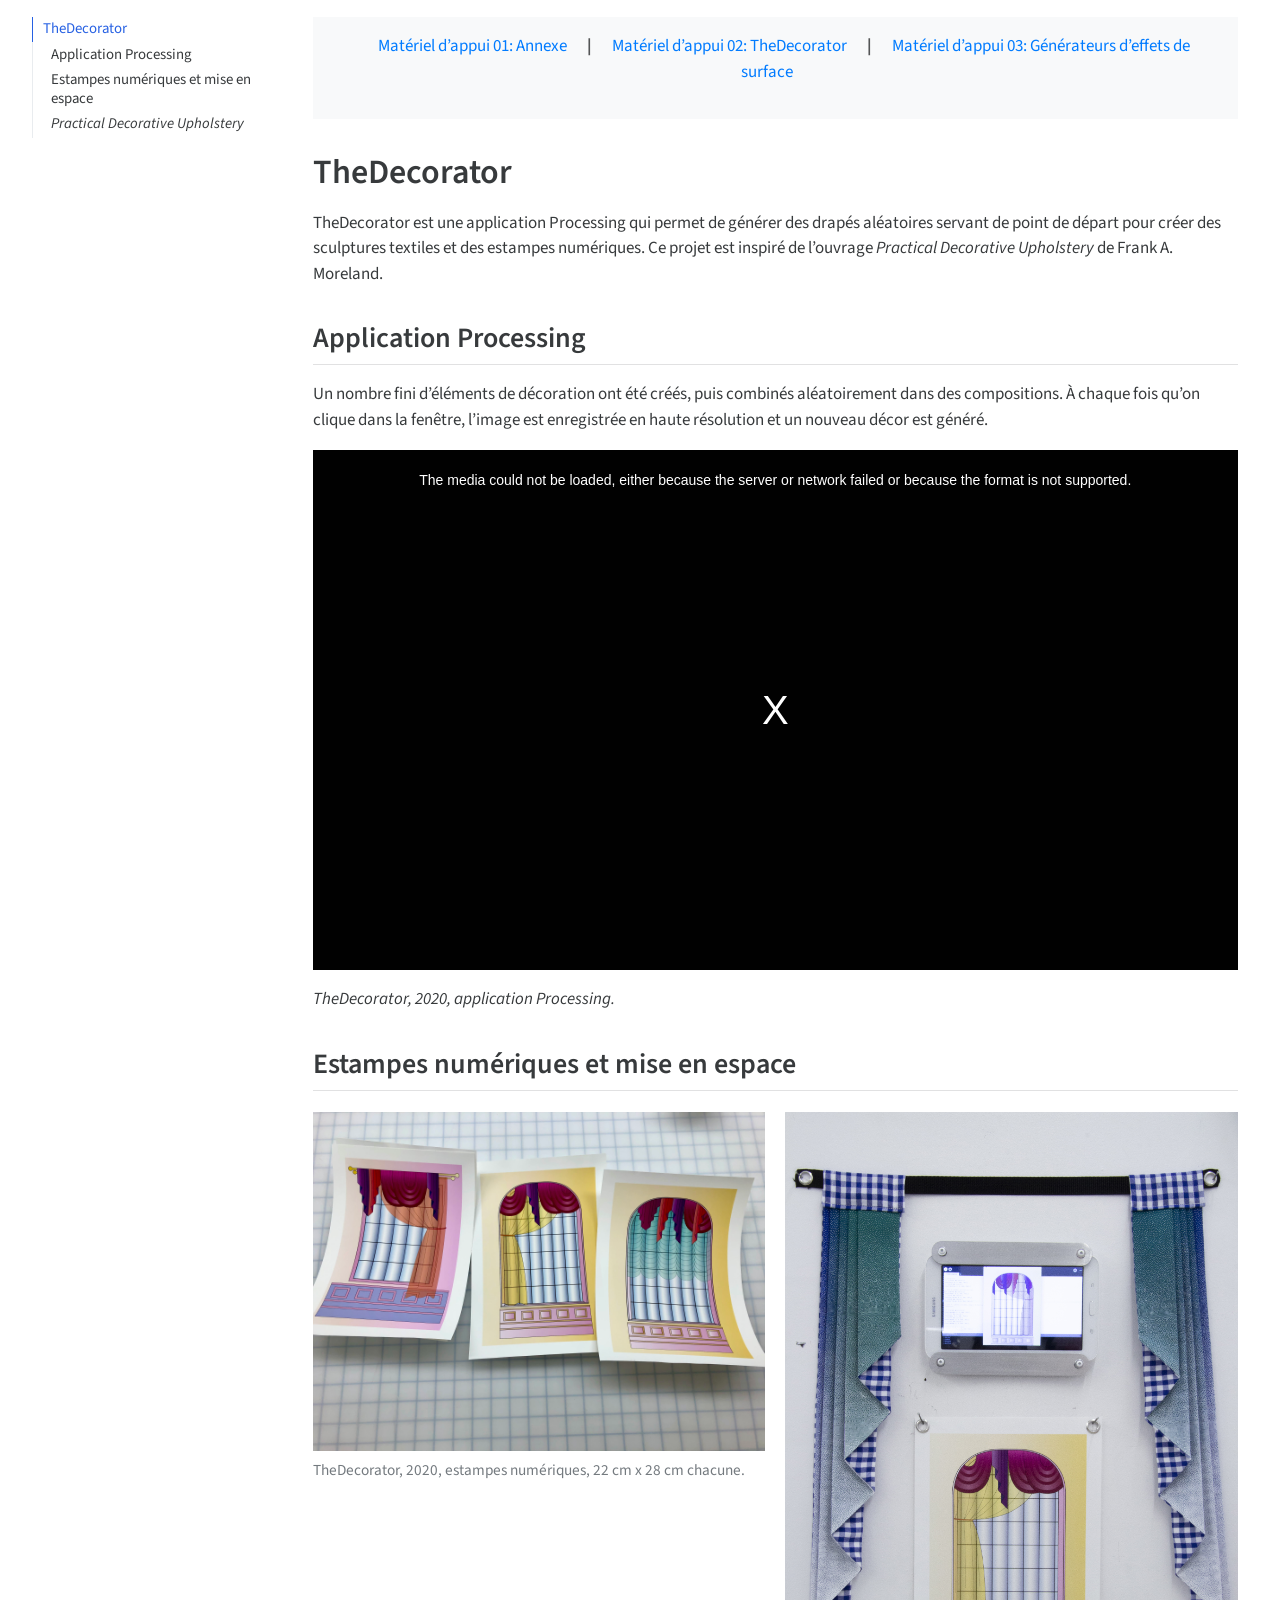
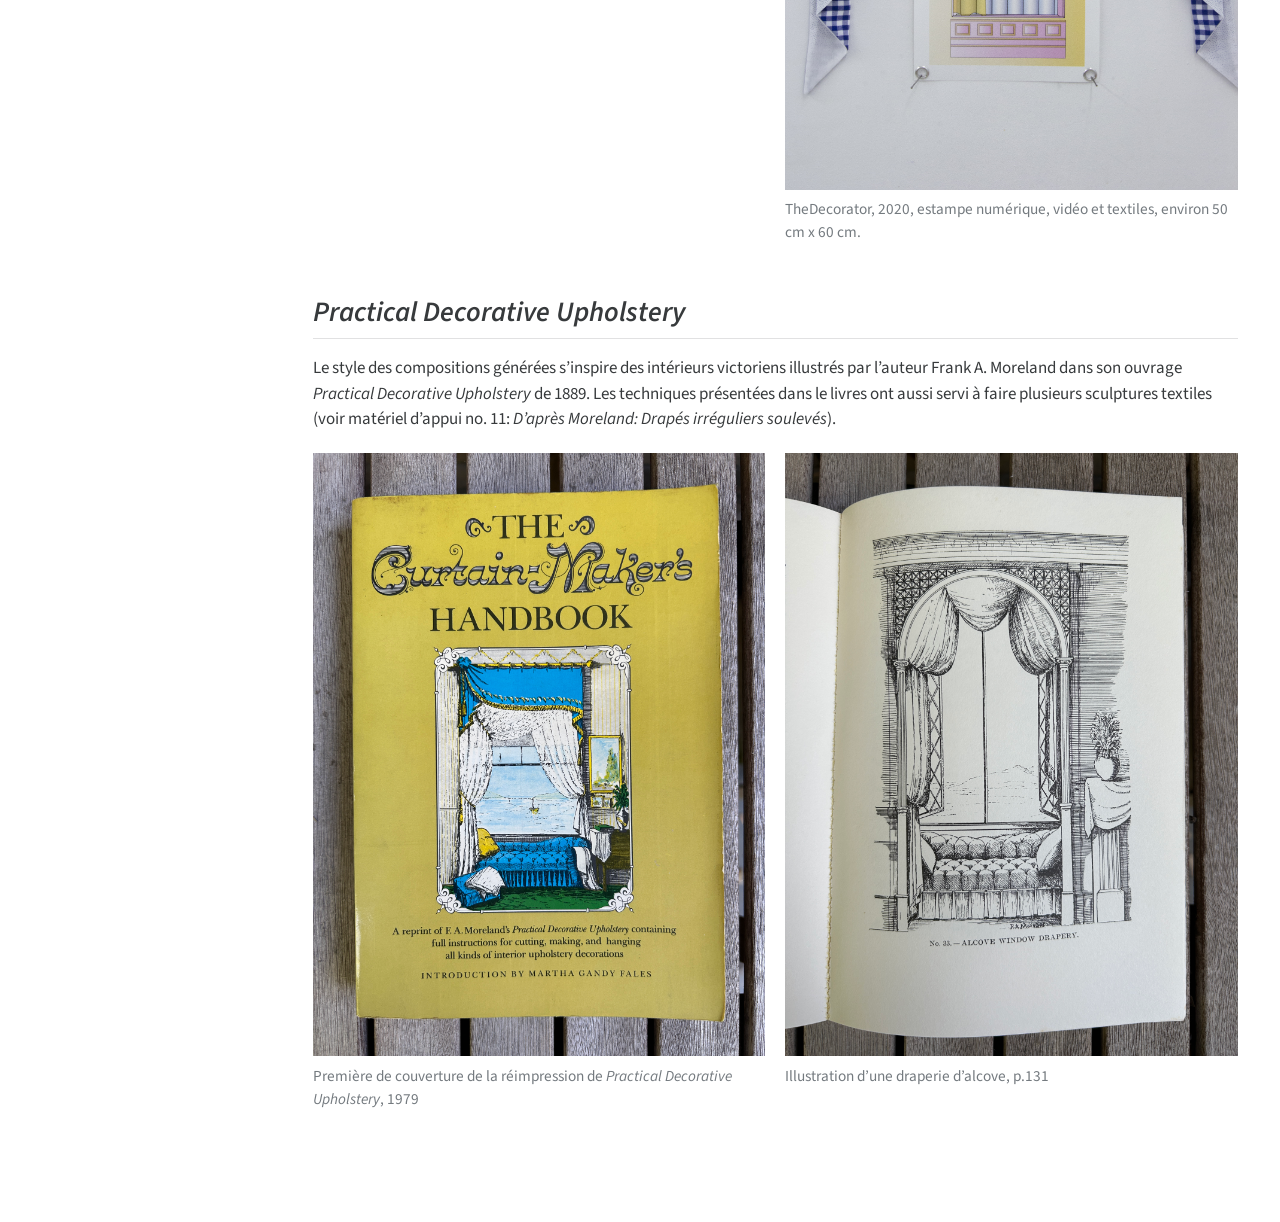
<file: drapes.html>
<!DOCTYPE html>
<html xmlns="http://www.w3.org/1999/xhtml" lang="en" xml:lang="en"><head>

<meta charset="utf-8">
<meta name="generator" content="quarto-1.6.42">

<meta name="viewport" content="width=device-width, initial-scale=1.0, user-scalable=yes">


<title>drapes</title>
<style>
code{white-space: pre-wrap;}
span.smallcaps{font-variant: small-caps;}
div.columns{display: flex; gap: min(4vw, 1.5em);}
div.column{flex: auto; overflow-x: auto;}
div.hanging-indent{margin-left: 1.5em; text-indent: -1.5em;}
ul.task-list{list-style: none;}
ul.task-list li input[type="checkbox"] {
  width: 0.8em;
  margin: 0 0.8em 0.2em -1em; /* quarto-specific, see https://github.com/quarto-dev/quarto-cli/issues/4556 */ 
  vertical-align: middle;
}
</style>


<script src="drapes_files/libs/clipboard/clipboard.min.js"></script>
<script src="drapes_files/libs/quarto-html/quarto.js"></script>
<script src="drapes_files/libs/quarto-html/popper.min.js"></script>
<script src="drapes_files/libs/quarto-html/tippy.umd.min.js"></script>
<script src="drapes_files/libs/quarto-html/anchor.min.js"></script>
<link href="drapes_files/libs/quarto-html/tippy.css" rel="stylesheet">
<link href="drapes_files/libs/quarto-html/quarto-syntax-highlighting-2f5df379a58b258e96c21c0638c20c03.css" rel="stylesheet" id="quarto-text-highlighting-styles">
<script src="drapes_files/libs/bootstrap/bootstrap.min.js"></script>
<link href="drapes_files/libs/bootstrap/bootstrap-icons.css" rel="stylesheet">
<link href="drapes_files/libs/bootstrap/bootstrap-10daa034703793678e481cc8cee6d76f.min.css" rel="stylesheet" append-hash="true" id="quarto-bootstrap" data-mode="light">
<script src="drapes_files/libs/quarto-contrib/videojs/video.min.js"></script>
<link href="drapes_files/libs/quarto-contrib/videojs/video-js.css" rel="stylesheet">


<link rel="stylesheet" href="styles.css">
</head>

<body>

<div id="quarto-content" class="page-columns page-rows-contents page-layout-full toc-left">
<div id="quarto-sidebar-toc-left" class="sidebar toc-left">
  <nav id="TOC" role="doc-toc" class="toc-active">
   
  <ul class="collapse">
  <li><a href="#thedecorator" id="toc-thedecorator" class="nav-link active" data-scroll-target="#thedecorator">TheDecorator</a>
  <ul class="collapse">
  <li><a href="#application-processing" id="toc-application-processing" class="nav-link" data-scroll-target="#application-processing">Application Processing</a></li>
  <li><a href="#estampes-numériques-et-mise-en-espace" id="toc-estampes-numériques-et-mise-en-espace" class="nav-link" data-scroll-target="#estampes-numériques-et-mise-en-espace">Estampes numériques et mise en espace</a></li>
  <li><a href="#practical-decorative-upholstery" id="toc-practical-decorative-upholstery" class="nav-link" data-scroll-target="#practical-decorative-upholstery"><em>Practical Decorative Upholstery</em></a></li>
  </ul></li>
  </ul>
</nav>
</div>
<div id="quarto-margin-sidebar" class="sidebar margin-sidebar zindex-bottom">
</div>
<main class="content column-page-right" id="quarto-document-content">




<div class="navbar">
<p><a href="index.html">Matériel d’appui 01: Annexe</a> | <a href="drapes.html">Matériel d’appui 02: TheDecorator</a> | <a href="motifs.html">Matériel d’appui 03: Générateurs d’effets de surface</a></p>
</div>
<section id="thedecorator" class="level1">
<h1>TheDecorator</h1>
<p>TheDecorator est une application Processing qui permet de générer des drapés aléatoires servant de point de départ pour créer des sculptures textiles et des estampes numériques. Ce projet est inspiré de l’ouvrage <em>Practical Decorative Upholstery</em> de Frank A. Moreland.</p>
<section id="application-processing" class="level2">
<h2 class="anchored" data-anchor-id="application-processing">Application Processing</h2>
<p>Un nombre fini d’éléments de décoration ont été créés, puis combinés aléatoirement dans des compositions. À chaque fois qu’on clique dans la fenêtre, l’image est enregistrée en haute résolution et un nouveau décor est généré.</p>
<p></p><div class="quarto-video"><video id="video_shortcode_videojs_video1" class="video-js vjs-default-skin vjs-fluid" controls="" preload="auto" data-setup="{}" title=""><source src="data/LeDecorateur.mp4"></video></div> <em>TheDecorator, 2020, application Processing.</em><p></p>
</section>
<section id="estampes-numériques-et-mise-en-espace" class="level2">
<h2 class="anchored" data-anchor-id="estampes-numériques-et-mise-en-espace">Estampes numériques et mise en espace</h2>
<div>

</div>
<div class="quarto-layout-panel" data-layout-ncol="2">
<div class="quarto-layout-row">
<div class="quarto-layout-cell" style="flex-basis: 50.0%;justify-content: flex-start;">
<div class="quarto-figure quarto-figure-center">
<figure class="figure">
<p><img src="data/LeDecorateur1.jpg" class="img-fluid figure-img"></p>
<figcaption>TheDecorator, 2020, estampes numériques, 22 cm x 28 cm chacune.</figcaption>
</figure>
</div>
</div>
<div class="quarto-layout-cell" style="flex-basis: 50.0%;justify-content: flex-start;">
<div class="quarto-figure quarto-figure-center">
<figure class="figure">
<p><img src="data/LeDecorateur2.jpg" class="img-fluid figure-img"></p>
<figcaption>TheDecorator, 2020, estampe numérique, vidéo et textiles, environ 50 cm x 60 cm.</figcaption>
</figure>
</div>
</div>
</div>
</div>
</section>
<section id="practical-decorative-upholstery" class="level2">
<h2 class="anchored" data-anchor-id="practical-decorative-upholstery"><em>Practical Decorative Upholstery</em></h2>
<p>Le style des compositions générées s’inspire des intérieurs victoriens illustrés par l’auteur Frank A. Moreland dans son ouvrage <em>Practical Decorative Upholstery</em> de 1889. Les techniques présentées dans le livres ont aussi servi à faire plusieurs sculptures textiles (voir matériel d’appui no. 11: <em>D’après Moreland: Drapés irréguliers soulevés</em>).</p>
<div>

</div>
<div class="quarto-layout-panel" data-layout-ncol="2">
<div class="quarto-layout-row">
<div class="quarto-layout-cell" style="flex-basis: 50.0%;justify-content: flex-start;">
<div class="quarto-figure quarto-figure-center">
<figure class="figure">
<p><img src="data/covermoreland.JPG" class="img-fluid figure-img"></p>
<figcaption>Première de couverture de la réimpression de <em>Practical Decorative Upholstery</em>, 1979</figcaption>
</figure>
</div>
</div>
<div class="quarto-layout-cell" style="flex-basis: 50.0%;justify-content: flex-start;">
<div class="quarto-figure quarto-figure-center">
<figure class="figure">
<p><img src="data/alcove.JPG" class="img-fluid figure-img"></p>
<figcaption>Illustration d’une draperie d’alcove, p.131</figcaption>
</figure>
</div>
</div>
</div>
</div>
</section>
</section>

</main>
<!-- /main column -->
<script id="quarto-html-after-body" type="application/javascript">
window.document.addEventListener("DOMContentLoaded", function (event) {
  const toggleBodyColorMode = (bsSheetEl) => {
    const mode = bsSheetEl.getAttribute("data-mode");
    const bodyEl = window.document.querySelector("body");
    if (mode === "dark") {
      bodyEl.classList.add("quarto-dark");
      bodyEl.classList.remove("quarto-light");
    } else {
      bodyEl.classList.add("quarto-light");
      bodyEl.classList.remove("quarto-dark");
    }
  }
  const toggleBodyColorPrimary = () => {
    const bsSheetEl = window.document.querySelector("link#quarto-bootstrap");
    if (bsSheetEl) {
      toggleBodyColorMode(bsSheetEl);
    }
  }
  toggleBodyColorPrimary();  
  const icon = "";
  const anchorJS = new window.AnchorJS();
  anchorJS.options = {
    placement: 'right',
    icon: icon
  };
  anchorJS.add('.anchored');
  const isCodeAnnotation = (el) => {
    for (const clz of el.classList) {
      if (clz.startsWith('code-annotation-')) {                     
        return true;
      }
    }
    return false;
  }
  const onCopySuccess = function(e) {
    // button target
    const button = e.trigger;
    // don't keep focus
    button.blur();
    // flash "checked"
    button.classList.add('code-copy-button-checked');
    var currentTitle = button.getAttribute("title");
    button.setAttribute("title", "Copied!");
    let tooltip;
    if (window.bootstrap) {
      button.setAttribute("data-bs-toggle", "tooltip");
      button.setAttribute("data-bs-placement", "left");
      button.setAttribute("data-bs-title", "Copied!");
      tooltip = new bootstrap.Tooltip(button, 
        { trigger: "manual", 
          customClass: "code-copy-button-tooltip",
          offset: [0, -8]});
      tooltip.show();    
    }
    setTimeout(function() {
      if (tooltip) {
        tooltip.hide();
        button.removeAttribute("data-bs-title");
        button.removeAttribute("data-bs-toggle");
        button.removeAttribute("data-bs-placement");
      }
      button.setAttribute("title", currentTitle);
      button.classList.remove('code-copy-button-checked');
    }, 1000);
    // clear code selection
    e.clearSelection();
  }
  const getTextToCopy = function(trigger) {
      const codeEl = trigger.previousElementSibling.cloneNode(true);
      for (const childEl of codeEl.children) {
        if (isCodeAnnotation(childEl)) {
          childEl.remove();
        }
      }
      return codeEl.innerText;
  }
  const clipboard = new window.ClipboardJS('.code-copy-button:not([data-in-quarto-modal])', {
    text: getTextToCopy
  });
  clipboard.on('success', onCopySuccess);
  if (window.document.getElementById('quarto-embedded-source-code-modal')) {
    const clipboardModal = new window.ClipboardJS('.code-copy-button[data-in-quarto-modal]', {
      text: getTextToCopy,
      container: window.document.getElementById('quarto-embedded-source-code-modal')
    });
    clipboardModal.on('success', onCopySuccess);
  }
    var localhostRegex = new RegExp(/^(?:http|https):\/\/localhost\:?[0-9]*\//);
    var mailtoRegex = new RegExp(/^mailto:/);
      var filterRegex = new RegExp('/' + window.location.host + '/');
    var isInternal = (href) => {
        return filterRegex.test(href) || localhostRegex.test(href) || mailtoRegex.test(href);
    }
    // Inspect non-navigation links and adorn them if external
 	var links = window.document.querySelectorAll('a[href]:not(.nav-link):not(.navbar-brand):not(.toc-action):not(.sidebar-link):not(.sidebar-item-toggle):not(.pagination-link):not(.no-external):not([aria-hidden]):not(.dropdown-item):not(.quarto-navigation-tool):not(.about-link)');
    for (var i=0; i<links.length; i++) {
      const link = links[i];
      if (!isInternal(link.href)) {
        // undo the damage that might have been done by quarto-nav.js in the case of
        // links that we want to consider external
        if (link.dataset.originalHref !== undefined) {
          link.href = link.dataset.originalHref;
        }
      }
    }
  function tippyHover(el, contentFn, onTriggerFn, onUntriggerFn) {
    const config = {
      allowHTML: true,
      maxWidth: 500,
      delay: 100,
      arrow: false,
      appendTo: function(el) {
          return el.parentElement;
      },
      interactive: true,
      interactiveBorder: 10,
      theme: 'quarto',
      placement: 'bottom-start',
    };
    if (contentFn) {
      config.content = contentFn;
    }
    if (onTriggerFn) {
      config.onTrigger = onTriggerFn;
    }
    if (onUntriggerFn) {
      config.onUntrigger = onUntriggerFn;
    }
    window.tippy(el, config); 
  }
  const noterefs = window.document.querySelectorAll('a[role="doc-noteref"]');
  for (var i=0; i<noterefs.length; i++) {
    const ref = noterefs[i];
    tippyHover(ref, function() {
      // use id or data attribute instead here
      let href = ref.getAttribute('data-footnote-href') || ref.getAttribute('href');
      try { href = new URL(href).hash; } catch {}
      const id = href.replace(/^#\/?/, "");
      const note = window.document.getElementById(id);
      if (note) {
        return note.innerHTML;
      } else {
        return "";
      }
    });
  }
  const xrefs = window.document.querySelectorAll('a.quarto-xref');
  const processXRef = (id, note) => {
    // Strip column container classes
    const stripColumnClz = (el) => {
      el.classList.remove("page-full", "page-columns");
      if (el.children) {
        for (const child of el.children) {
          stripColumnClz(child);
        }
      }
    }
    stripColumnClz(note)
    if (id === null || id.startsWith('sec-')) {
      // Special case sections, only their first couple elements
      const container = document.createElement("div");
      if (note.children && note.children.length > 2) {
        container.appendChild(note.children[0].cloneNode(true));
        for (let i = 1; i < note.children.length; i++) {
          const child = note.children[i];
          if (child.tagName === "P" && child.innerText === "") {
            continue;
          } else {
            container.appendChild(child.cloneNode(true));
            break;
          }
        }
        if (window.Quarto?.typesetMath) {
          window.Quarto.typesetMath(container);
        }
        return container.innerHTML
      } else {
        if (window.Quarto?.typesetMath) {
          window.Quarto.typesetMath(note);
        }
        return note.innerHTML;
      }
    } else {
      // Remove any anchor links if they are present
      const anchorLink = note.querySelector('a.anchorjs-link');
      if (anchorLink) {
        anchorLink.remove();
      }
      if (window.Quarto?.typesetMath) {
        window.Quarto.typesetMath(note);
      }
      if (note.classList.contains("callout")) {
        return note.outerHTML;
      } else {
        return note.innerHTML;
      }
    }
  }
  for (var i=0; i<xrefs.length; i++) {
    const xref = xrefs[i];
    tippyHover(xref, undefined, function(instance) {
      instance.disable();
      let url = xref.getAttribute('href');
      let hash = undefined; 
      if (url.startsWith('#')) {
        hash = url;
      } else {
        try { hash = new URL(url).hash; } catch {}
      }
      if (hash) {
        const id = hash.replace(/^#\/?/, "");
        const note = window.document.getElementById(id);
        if (note !== null) {
          try {
            const html = processXRef(id, note.cloneNode(true));
            instance.setContent(html);
          } finally {
            instance.enable();
            instance.show();
          }
        } else {
          // See if we can fetch this
          fetch(url.split('#')[0])
          .then(res => res.text())
          .then(html => {
            const parser = new DOMParser();
            const htmlDoc = parser.parseFromString(html, "text/html");
            const note = htmlDoc.getElementById(id);
            if (note !== null) {
              const html = processXRef(id, note);
              instance.setContent(html);
            } 
          }).finally(() => {
            instance.enable();
            instance.show();
          });
        }
      } else {
        // See if we can fetch a full url (with no hash to target)
        // This is a special case and we should probably do some content thinning / targeting
        fetch(url)
        .then(res => res.text())
        .then(html => {
          const parser = new DOMParser();
          const htmlDoc = parser.parseFromString(html, "text/html");
          const note = htmlDoc.querySelector('main.content');
          if (note !== null) {
            // This should only happen for chapter cross references
            // (since there is no id in the URL)
            // remove the first header
            if (note.children.length > 0 && note.children[0].tagName === "HEADER") {
              note.children[0].remove();
            }
            const html = processXRef(null, note);
            instance.setContent(html);
          } 
        }).finally(() => {
          instance.enable();
          instance.show();
        });
      }
    }, function(instance) {
    });
  }
      let selectedAnnoteEl;
      const selectorForAnnotation = ( cell, annotation) => {
        let cellAttr = 'data-code-cell="' + cell + '"';
        let lineAttr = 'data-code-annotation="' +  annotation + '"';
        const selector = 'span[' + cellAttr + '][' + lineAttr + ']';
        return selector;
      }
      const selectCodeLines = (annoteEl) => {
        const doc = window.document;
        const targetCell = annoteEl.getAttribute("data-target-cell");
        const targetAnnotation = annoteEl.getAttribute("data-target-annotation");
        const annoteSpan = window.document.querySelector(selectorForAnnotation(targetCell, targetAnnotation));
        const lines = annoteSpan.getAttribute("data-code-lines").split(",");
        const lineIds = lines.map((line) => {
          return targetCell + "-" + line;
        })
        let top = null;
        let height = null;
        let parent = null;
        if (lineIds.length > 0) {
            //compute the position of the single el (top and bottom and make a div)
            const el = window.document.getElementById(lineIds[0]);
            top = el.offsetTop;
            height = el.offsetHeight;
            parent = el.parentElement.parentElement;
          if (lineIds.length > 1) {
            const lastEl = window.document.getElementById(lineIds[lineIds.length - 1]);
            const bottom = lastEl.offsetTop + lastEl.offsetHeight;
            height = bottom - top;
          }
          if (top !== null && height !== null && parent !== null) {
            // cook up a div (if necessary) and position it 
            let div = window.document.getElementById("code-annotation-line-highlight");
            if (div === null) {
              div = window.document.createElement("div");
              div.setAttribute("id", "code-annotation-line-highlight");
              div.style.position = 'absolute';
              parent.appendChild(div);
            }
            div.style.top = top - 2 + "px";
            div.style.height = height + 4 + "px";
            div.style.left = 0;
            let gutterDiv = window.document.getElementById("code-annotation-line-highlight-gutter");
            if (gutterDiv === null) {
              gutterDiv = window.document.createElement("div");
              gutterDiv.setAttribute("id", "code-annotation-line-highlight-gutter");
              gutterDiv.style.position = 'absolute';
              const codeCell = window.document.getElementById(targetCell);
              const gutter = codeCell.querySelector('.code-annotation-gutter');
              gutter.appendChild(gutterDiv);
            }
            gutterDiv.style.top = top - 2 + "px";
            gutterDiv.style.height = height + 4 + "px";
          }
          selectedAnnoteEl = annoteEl;
        }
      };
      const unselectCodeLines = () => {
        const elementsIds = ["code-annotation-line-highlight", "code-annotation-line-highlight-gutter"];
        elementsIds.forEach((elId) => {
          const div = window.document.getElementById(elId);
          if (div) {
            div.remove();
          }
        });
        selectedAnnoteEl = undefined;
      };
        // Handle positioning of the toggle
    window.addEventListener(
      "resize",
      throttle(() => {
        elRect = undefined;
        if (selectedAnnoteEl) {
          selectCodeLines(selectedAnnoteEl);
        }
      }, 10)
    );
    function throttle(fn, ms) {
    let throttle = false;
    let timer;
      return (...args) => {
        if(!throttle) { // first call gets through
            fn.apply(this, args);
            throttle = true;
        } else { // all the others get throttled
            if(timer) clearTimeout(timer); // cancel #2
            timer = setTimeout(() => {
              fn.apply(this, args);
              timer = throttle = false;
            }, ms);
        }
      };
    }
      // Attach click handler to the DT
      const annoteDls = window.document.querySelectorAll('dt[data-target-cell]');
      for (const annoteDlNode of annoteDls) {
        annoteDlNode.addEventListener('click', (event) => {
          const clickedEl = event.target;
          if (clickedEl !== selectedAnnoteEl) {
            unselectCodeLines();
            const activeEl = window.document.querySelector('dt[data-target-cell].code-annotation-active');
            if (activeEl) {
              activeEl.classList.remove('code-annotation-active');
            }
            selectCodeLines(clickedEl);
            clickedEl.classList.add('code-annotation-active');
          } else {
            // Unselect the line
            unselectCodeLines();
            clickedEl.classList.remove('code-annotation-active');
          }
        });
      }
  const findCites = (el) => {
    const parentEl = el.parentElement;
    if (parentEl) {
      const cites = parentEl.dataset.cites;
      if (cites) {
        return {
          el,
          cites: cites.split(' ')
        };
      } else {
        return findCites(el.parentElement)
      }
    } else {
      return undefined;
    }
  };
  var bibliorefs = window.document.querySelectorAll('a[role="doc-biblioref"]');
  for (var i=0; i<bibliorefs.length; i++) {
    const ref = bibliorefs[i];
    const citeInfo = findCites(ref);
    if (citeInfo) {
      tippyHover(citeInfo.el, function() {
        var popup = window.document.createElement('div');
        citeInfo.cites.forEach(function(cite) {
          var citeDiv = window.document.createElement('div');
          citeDiv.classList.add('hanging-indent');
          citeDiv.classList.add('csl-entry');
          var biblioDiv = window.document.getElementById('ref-' + cite);
          if (biblioDiv) {
            citeDiv.innerHTML = biblioDiv.innerHTML;
          }
          popup.appendChild(citeDiv);
        });
        return popup.innerHTML;
      });
    }
  }
});
</script>
</div> <!-- /content -->
<script>videojs(video_shortcode_videojs_video1);</script>




</body></html>
</file>
<file: drapes_files/libs/quarto-html/tippy.css>
.tippy-box[data-animation=fade][data-state=hidden]{opacity:0}[data-tippy-root]{max-width:calc(100vw - 10px)}.tippy-box{position:relative;background-color:#333;color:#fff;border-radius:4px;font-size:14px;line-height:1.4;white-space:normal;outline:0;transition-property:transform,visibility,opacity}.tippy-box[data-placement^=top]>.tippy-arrow{bottom:0}.tippy-box[data-placement^=top]>.tippy-arrow:before{bottom:-7px;left:0;border-width:8px 8px 0;border-top-color:initial;transform-origin:center top}.tippy-box[data-placement^=bottom]>.tippy-arrow{top:0}.tippy-box[data-placement^=bottom]>.tippy-arrow:before{top:-7px;left:0;border-width:0 8px 8px;border-bottom-color:initial;transform-origin:center bottom}.tippy-box[data-placement^=left]>.tippy-arrow{right:0}.tippy-box[data-placement^=left]>.tippy-arrow:before{border-width:8px 0 8px 8px;border-left-color:initial;right:-7px;transform-origin:center left}.tippy-box[data-placement^=right]>.tippy-arrow{left:0}.tippy-box[data-placement^=right]>.tippy-arrow:before{left:-7px;border-width:8px 8px 8px 0;border-right-color:initial;transform-origin:center right}.tippy-box[data-inertia][data-state=visible]{transition-timing-function:cubic-bezier(.54,1.5,.38,1.11)}.tippy-arrow{width:16px;height:16px;color:#333}.tippy-arrow:before{content:"";position:absolute;border-color:transparent;border-style:solid}.tippy-content{position:relative;padding:5px 9px;z-index:1}
</file>
<file: drapes_files/libs/quarto-html/quarto-syntax-highlighting-2f5df379a58b258e96c21c0638c20c03.css>
/* quarto syntax highlight colors */
:root {
  --quarto-hl-ot-color: #003B4F;
  --quarto-hl-at-color: #657422;
  --quarto-hl-ss-color: #20794D;
  --quarto-hl-an-color: #5E5E5E;
  --quarto-hl-fu-color: #4758AB;
  --quarto-hl-st-color: #20794D;
  --quarto-hl-cf-color: #003B4F;
  --quarto-hl-op-color: #5E5E5E;
  --quarto-hl-er-color: #AD0000;
  --quarto-hl-bn-color: #AD0000;
  --quarto-hl-al-color: #AD0000;
  --quarto-hl-va-color: #111111;
  --quarto-hl-bu-color: inherit;
  --quarto-hl-ex-color: inherit;
  --quarto-hl-pp-color: #AD0000;
  --quarto-hl-in-color: #5E5E5E;
  --quarto-hl-vs-color: #20794D;
  --quarto-hl-wa-color: #5E5E5E;
  --quarto-hl-do-color: #5E5E5E;
  --quarto-hl-im-color: #00769E;
  --quarto-hl-ch-color: #20794D;
  --quarto-hl-dt-color: #AD0000;
  --quarto-hl-fl-color: #AD0000;
  --quarto-hl-co-color: #5E5E5E;
  --quarto-hl-cv-color: #5E5E5E;
  --quarto-hl-cn-color: #8f5902;
  --quarto-hl-sc-color: #5E5E5E;
  --quarto-hl-dv-color: #AD0000;
  --quarto-hl-kw-color: #003B4F;
}

/* other quarto variables */
:root {
  --quarto-font-monospace: SFMono-Regular, Menlo, Monaco, Consolas, "Liberation Mono", "Courier New", monospace;
}

pre > code.sourceCode > span {
  color: #003B4F;
}

code span {
  color: #003B4F;
}

code.sourceCode > span {
  color: #003B4F;
}

div.sourceCode,
div.sourceCode pre.sourceCode {
  color: #003B4F;
}

code span.ot {
  color: #003B4F;
  font-style: inherit;
}

code span.at {
  color: #657422;
  font-style: inherit;
}

code span.ss {
  color: #20794D;
  font-style: inherit;
}

code span.an {
  color: #5E5E5E;
  font-style: inherit;
}

code span.fu {
  color: #4758AB;
  font-style: inherit;
}

code span.st {
  color: #20794D;
  font-style: inherit;
}

code span.cf {
  color: #003B4F;
  font-weight: bold;
  font-style: inherit;
}

code span.op {
  color: #5E5E5E;
  font-style: inherit;
}

code span.er {
  color: #AD0000;
  font-style: inherit;
}

code span.bn {
  color: #AD0000;
  font-style: inherit;
}

code span.al {
  color: #AD0000;
  font-style: inherit;
}

code span.va {
  color: #111111;
  font-style: inherit;
}

code span.bu {
  font-style: inherit;
}

code span.ex {
  font-style: inherit;
}

code span.pp {
  color: #AD0000;
  font-style: inherit;
}

code span.in {
  color: #5E5E5E;
  font-style: inherit;
}

code span.vs {
  color: #20794D;
  font-style: inherit;
}

code span.wa {
  color: #5E5E5E;
  font-style: italic;
}

code span.do {
  color: #5E5E5E;
  font-style: italic;
}

code span.im {
  color: #00769E;
  font-style: inherit;
}

code span.ch {
  color: #20794D;
  font-style: inherit;
}

code span.dt {
  color: #AD0000;
  font-style: inherit;
}

code span.fl {
  color: #AD0000;
  font-style: inherit;
}

code span.co {
  color: #5E5E5E;
  font-style: inherit;
}

code span.cv {
  color: #5E5E5E;
  font-style: italic;
}

code span.cn {
  color: #8f5902;
  font-style: inherit;
}

code span.sc {
  color: #5E5E5E;
  font-style: inherit;
}

code span.dv {
  color: #AD0000;
  font-style: inherit;
}

code span.kw {
  color: #003B4F;
  font-weight: bold;
  font-style: inherit;
}

.prevent-inlining {
  content: "</";
}

/*# sourceMappingURL=35eb38a806ee71ea6d2563be2308c832.css.map */
</file>
<file: drapes_files/libs/quarto-contrib/videojs/video-js.css>
@charset "UTF-8";
.vjs-modal-dialog .vjs-modal-dialog-content, .video-js .vjs-modal-dialog, .vjs-button > .vjs-icon-placeholder:before, .video-js .vjs-big-play-button .vjs-icon-placeholder:before {
  position: absolute;
  top: 0;
  left: 0;
  width: 100%;
  height: 100%;
}

.vjs-button > .vjs-icon-placeholder:before, .video-js .vjs-big-play-button .vjs-icon-placeholder:before {
  text-align: center;
}

@font-face {
  font-family: VideoJS;
  src: url([data-uri]) format("woff");
  font-weight: normal;
  font-style: normal;
}
.vjs-icon-play, .video-js .vjs-play-control .vjs-icon-placeholder, .video-js .vjs-big-play-button .vjs-icon-placeholder:before {
  font-family: VideoJS;
  font-weight: normal;
  font-style: normal;
}
.vjs-icon-play:before, .video-js .vjs-play-control .vjs-icon-placeholder:before, .video-js .vjs-big-play-button .vjs-icon-placeholder:before {
  content: "\f101";
}

.vjs-icon-play-circle {
  font-family: VideoJS;
  font-weight: normal;
  font-style: normal;
}
.vjs-icon-play-circle:before {
  content: "\f102";
}

.vjs-icon-pause, .video-js .vjs-play-control.vjs-playing .vjs-icon-placeholder {
  font-family: VideoJS;
  font-weight: normal;
  font-style: normal;
}
.vjs-icon-pause:before, .video-js .vjs-play-control.vjs-playing .vjs-icon-placeholder:before {
  content: "\f103";
}

.vjs-icon-volume-mute, .video-js .vjs-mute-control.vjs-vol-0 .vjs-icon-placeholder {
  font-family: VideoJS;
  font-weight: normal;
  font-style: normal;
}
.vjs-icon-volume-mute:before, .video-js .vjs-mute-control.vjs-vol-0 .vjs-icon-placeholder:before {
  content: "\f104";
}

.vjs-icon-volume-low, .video-js .vjs-mute-control.vjs-vol-1 .vjs-icon-placeholder {
  font-family: VideoJS;
  font-weight: normal;
  font-style: normal;
}
.vjs-icon-volume-low:before, .video-js .vjs-mute-control.vjs-vol-1 .vjs-icon-placeholder:before {
  content: "\f105";
}

.vjs-icon-volume-mid, .video-js .vjs-mute-control.vjs-vol-2 .vjs-icon-placeholder {
  font-family: VideoJS;
  font-weight: normal;
  font-style: normal;
}
.vjs-icon-volume-mid:before, .video-js .vjs-mute-control.vjs-vol-2 .vjs-icon-placeholder:before {
  content: "\f106";
}

.vjs-icon-volume-high, .video-js .vjs-mute-control .vjs-icon-placeholder {
  font-family: VideoJS;
  font-weight: normal;
  font-style: normal;
}
.vjs-icon-volume-high:before, .video-js .vjs-mute-control .vjs-icon-placeholder:before {
  content: "\f107";
}

.vjs-icon-fullscreen-enter, .video-js .vjs-fullscreen-control .vjs-icon-placeholder {
  font-family: VideoJS;
  font-weight: normal;
  font-style: normal;
}
.vjs-icon-fullscreen-enter:before, .video-js .vjs-fullscreen-control .vjs-icon-placeholder:before {
  content: "\f108";
}

.vjs-icon-fullscreen-exit, .video-js.vjs-fullscreen .vjs-fullscreen-control .vjs-icon-placeholder {
  font-family: VideoJS;
  font-weight: normal;
  font-style: normal;
}
.vjs-icon-fullscreen-exit:before, .video-js.vjs-fullscreen .vjs-fullscreen-control .vjs-icon-placeholder:before {
  content: "\f109";
}

.vjs-icon-square {
  font-family: VideoJS;
  font-weight: normal;
  font-style: normal;
}
.vjs-icon-square:before {
  content: "\f10a";
}

.vjs-icon-spinner {
  font-family: VideoJS;
  font-weight: normal;
  font-style: normal;
}
.vjs-icon-spinner:before {
  content: "\f10b";
}

.vjs-icon-subtitles, .video-js .vjs-subs-caps-button .vjs-icon-placeholder,
.video-js.video-js:lang(en-GB) .vjs-subs-caps-button .vjs-icon-placeholder,
.video-js.video-js:lang(en-IE) .vjs-subs-caps-button .vjs-icon-placeholder,
.video-js.video-js:lang(en-AU) .vjs-subs-caps-button .vjs-icon-placeholder,
.video-js.video-js:lang(en-NZ) .vjs-subs-caps-button .vjs-icon-placeholder, .video-js .vjs-subtitles-button .vjs-icon-placeholder {
  font-family: VideoJS;
  font-weight: normal;
  font-style: normal;
}
.vjs-icon-subtitles:before, .video-js .vjs-subs-caps-button .vjs-icon-placeholder:before,
.video-js.video-js:lang(en-GB) .vjs-subs-caps-button .vjs-icon-placeholder:before,
.video-js.video-js:lang(en-IE) .vjs-subs-caps-button .vjs-icon-placeholder:before,
.video-js.video-js:lang(en-AU) .vjs-subs-caps-button .vjs-icon-placeholder:before,
.video-js.video-js:lang(en-NZ) .vjs-subs-caps-button .vjs-icon-placeholder:before, .video-js .vjs-subtitles-button .vjs-icon-placeholder:before {
  content: "\f10c";
}

.vjs-icon-captions, .video-js:lang(en) .vjs-subs-caps-button .vjs-icon-placeholder,
.video-js:lang(fr-CA) .vjs-subs-caps-button .vjs-icon-placeholder, .video-js .vjs-captions-button .vjs-icon-placeholder {
  font-family: VideoJS;
  font-weight: normal;
  font-style: normal;
}
.vjs-icon-captions:before, .video-js:lang(en) .vjs-subs-caps-button .vjs-icon-placeholder:before,
.video-js:lang(fr-CA) .vjs-subs-caps-button .vjs-icon-placeholder:before, .video-js .vjs-captions-button .vjs-icon-placeholder:before {
  content: "\f10d";
}

.vjs-icon-chapters, .video-js .vjs-chapters-button .vjs-icon-placeholder {
  font-family: VideoJS;
  font-weight: normal;
  font-style: normal;
}
.vjs-icon-chapters:before, .video-js .vjs-chapters-button .vjs-icon-placeholder:before {
  content: "\f10e";
}

.vjs-icon-share {
  font-family: VideoJS;
  font-weight: normal;
  font-style: normal;
}
.vjs-icon-share:before {
  content: "\f10f";
}

.vjs-icon-cog {
  font-family: VideoJS;
  font-weight: normal;
  font-style: normal;
}
.vjs-icon-cog:before {
  content: "\f110";
}

.vjs-icon-circle, .vjs-seek-to-live-control .vjs-icon-placeholder, .video-js .vjs-volume-level, .video-js .vjs-play-progress {
  font-family: VideoJS;
  font-weight: normal;
  font-style: normal;
}
.vjs-icon-circle:before, .vjs-seek-to-live-control .vjs-icon-placeholder:before, .video-js .vjs-volume-level:before, .video-js .vjs-play-progress:before {
  content: "\f111";
}

.vjs-icon-circle-outline {
  font-family: VideoJS;
  font-weight: normal;
  font-style: normal;
}
.vjs-icon-circle-outline:before {
  content: "\f112";
}

.vjs-icon-circle-inner-circle {
  font-family: VideoJS;
  font-weight: normal;
  font-style: normal;
}
.vjs-icon-circle-inner-circle:before {
  content: "\f113";
}

.vjs-icon-hd {
  font-family: VideoJS;
  font-weight: normal;
  font-style: normal;
}
.vjs-icon-hd:before {
  content: "\f114";
}

.vjs-icon-cancel, .video-js .vjs-control.vjs-close-button .vjs-icon-placeholder {
  font-family: VideoJS;
  font-weight: normal;
  font-style: normal;
}
.vjs-icon-cancel:before, .video-js .vjs-control.vjs-close-button .vjs-icon-placeholder:before {
  content: "\f115";
}

.vjs-icon-replay, .video-js .vjs-play-control.vjs-ended .vjs-icon-placeholder {
  font-family: VideoJS;
  font-weight: normal;
  font-style: normal;
}
.vjs-icon-replay:before, .video-js .vjs-play-control.vjs-ended .vjs-icon-placeholder:before {
  content: "\f116";
}

.vjs-icon-facebook {
  font-family: VideoJS;
  font-weight: normal;
  font-style: normal;
}
.vjs-icon-facebook:before {
  content: "\f117";
}

.vjs-icon-gplus {
  font-family: VideoJS;
  font-weight: normal;
  font-style: normal;
}
.vjs-icon-gplus:before {
  content: "\f118";
}

.vjs-icon-linkedin {
  font-family: VideoJS;
  font-weight: normal;
  font-style: normal;
}
.vjs-icon-linkedin:before {
  content: "\f119";
}

.vjs-icon-twitter {
  font-family: VideoJS;
  font-weight: normal;
  font-style: normal;
}
.vjs-icon-twitter:before {
  content: "\f11a";
}

.vjs-icon-tumblr {
  font-family: VideoJS;
  font-weight: normal;
  font-style: normal;
}
.vjs-icon-tumblr:before {
  content: "\f11b";
}

.vjs-icon-pinterest {
  font-family: VideoJS;
  font-weight: normal;
  font-style: normal;
}
.vjs-icon-pinterest:before {
  content: "\f11c";
}

.vjs-icon-audio-description, .video-js .vjs-descriptions-button .vjs-icon-placeholder {
  font-family: VideoJS;
  font-weight: normal;
  font-style: normal;
}
.vjs-icon-audio-description:before, .video-js .vjs-descriptions-button .vjs-icon-placeholder:before {
  content: "\f11d";
}

.vjs-icon-audio, .video-js .vjs-audio-button .vjs-icon-placeholder {
  font-family: VideoJS;
  font-weight: normal;
  font-style: normal;
}
.vjs-icon-audio:before, .video-js .vjs-audio-button .vjs-icon-placeholder:before {
  content: "\f11e";
}

.vjs-icon-next-item {
  font-family: VideoJS;
  font-weight: normal;
  font-style: normal;
}
.vjs-icon-next-item:before {
  content: "\f11f";
}

.vjs-icon-previous-item {
  font-family: VideoJS;
  font-weight: normal;
  font-style: normal;
}
.vjs-icon-previous-item:before {
  content: "\f120";
}

.vjs-icon-picture-in-picture-enter, .video-js .vjs-picture-in-picture-control .vjs-icon-placeholder {
  font-family: VideoJS;
  font-weight: normal;
  font-style: normal;
}
.vjs-icon-picture-in-picture-enter:before, .video-js .vjs-picture-in-picture-control .vjs-icon-placeholder:before {
  content: "\f121";
}

.vjs-icon-picture-in-picture-exit, .video-js.vjs-picture-in-picture .vjs-picture-in-picture-control .vjs-icon-placeholder {
  font-family: VideoJS;
  font-weight: normal;
  font-style: normal;
}
.vjs-icon-picture-in-picture-exit:before, .video-js.vjs-picture-in-picture .vjs-picture-in-picture-control .vjs-icon-placeholder:before {
  content: "\f122";
}

.video-js {
  display: block;
  vertical-align: top;
  box-sizing: border-box;
  color: #fff;
  background-color: #000;
  position: relative;
  padding: 0;
  font-size: 10px;
  line-height: 1;
  font-weight: normal;
  font-style: normal;
  font-family: Arial, Helvetica, sans-serif;
  word-break: initial;
}
.video-js:-moz-full-screen {
  position: absolute;
}
.video-js:-webkit-full-screen {
  width: 100% !important;
  height: 100% !important;
}

.video-js[tabindex="-1"] {
  outline: none;
}

.video-js *,
.video-js *:before,
.video-js *:after {
  box-sizing: inherit;
}

.video-js ul {
  font-family: inherit;
  font-size: inherit;
  line-height: inherit;
  list-style-position: outside;
  margin-left: 0;
  margin-right: 0;
  margin-top: 0;
  margin-bottom: 0;
}

.video-js.vjs-fluid,
.video-js.vjs-16-9,
.video-js.vjs-4-3,
.video-js.vjs-9-16,
.video-js.vjs-1-1 {
  width: 100%;
  max-width: 100%;
}

.video-js.vjs-fluid:not(.vjs-audio-only-mode),
.video-js.vjs-16-9:not(.vjs-audio-only-mode),
.video-js.vjs-4-3:not(.vjs-audio-only-mode),
.video-js.vjs-9-16:not(.vjs-audio-only-mode),
.video-js.vjs-1-1:not(.vjs-audio-only-mode) {
  height: 0;
}

.video-js.vjs-16-9:not(.vjs-audio-only-mode) {
  padding-top: 56.25%;
}

.video-js.vjs-4-3:not(.vjs-audio-only-mode) {
  padding-top: 75%;
}

.video-js.vjs-9-16:not(.vjs-audio-only-mode) {
  padding-top: 177.7777777778%;
}

.video-js.vjs-1-1:not(.vjs-audio-only-mode) {
  padding-top: 100%;
}

.video-js.vjs-fill:not(.vjs-audio-only-mode) {
  width: 100%;
  height: 100%;
}

.video-js .vjs-tech {
  position: absolute;
  top: 0;
  left: 0;
  width: 100%;
  height: 100%;
}

.video-js.vjs-audio-only-mode .vjs-tech {
  display: none;
}

body.vjs-full-window {
  padding: 0;
  margin: 0;
  height: 100%;
}

.vjs-full-window .video-js.vjs-fullscreen {
  position: fixed;
  overflow: hidden;
  z-index: 1000;
  left: 0;
  top: 0;
  bottom: 0;
  right: 0;
}

.video-js.vjs-fullscreen:not(.vjs-ios-native-fs) {
  width: 100% !important;
  height: 100% !important;
  padding-top: 0 !important;
}

.video-js.vjs-fullscreen.vjs-user-inactive {
  cursor: none;
}

.vjs-hidden {
  display: none !important;
}

.vjs-disabled {
  opacity: 0.5;
  cursor: default;
}

.video-js .vjs-offscreen {
  height: 1px;
  left: -9999px;
  position: absolute;
  top: 0;
  width: 1px;
}

.vjs-lock-showing {
  display: block !important;
  opacity: 1 !important;
  visibility: visible !important;
}

.vjs-no-js {
  padding: 20px;
  color: #fff;
  background-color: #000;
  font-size: 18px;
  font-family: Arial, Helvetica, sans-serif;
  text-align: center;
  width: 300px;
  height: 150px;
  margin: 0px auto;
}

.vjs-no-js a,
.vjs-no-js a:visited {
  color: #66A8CC;
}

.video-js .vjs-big-play-button {
  font-size: 3em;
  line-height: 1.5em;
  height: 1.63332em;
  width: 3em;
  display: block;
  position: absolute;
  top: 10px;
  left: 10px;
  padding: 0;
  cursor: pointer;
  opacity: 1;
  border: 0.06666em solid #fff;
  background-color: #2B333F;
  background-color: rgba(43, 51, 63, 0.7);
  border-radius: 0.3em;
  transition: all 0.4s;
}
.vjs-big-play-centered .vjs-big-play-button {
  top: 50%;
  left: 50%;
  margin-top: -0.81666em;
  margin-left: -1.5em;
}

.video-js:hover .vjs-big-play-button,
.video-js .vjs-big-play-button:focus {
  border-color: #fff;
  background-color: #73859f;
  background-color: rgba(115, 133, 159, 0.5);
  transition: all 0s;
}

.vjs-controls-disabled .vjs-big-play-button,
.vjs-has-started .vjs-big-play-button,
.vjs-using-native-controls .vjs-big-play-button,
.vjs-error .vjs-big-play-button {
  display: none;
}

.vjs-has-started.vjs-paused.vjs-show-big-play-button-on-pause .vjs-big-play-button {
  display: block;
}

.video-js button {
  background: none;
  border: none;
  color: inherit;
  display: inline-block;
  font-size: inherit;
  line-height: inherit;
  text-transform: none;
  text-decoration: none;
  transition: none;
  -webkit-appearance: none;
  -moz-appearance: none;
  appearance: none;
}

.vjs-control .vjs-button {
  width: 100%;
  height: 100%;
}

.video-js .vjs-control.vjs-close-button {
  cursor: pointer;
  height: 3em;
  position: absolute;
  right: 0;
  top: 0.5em;
  z-index: 2;
}
.video-js .vjs-modal-dialog {
  background: rgba(0, 0, 0, 0.8);
  background: linear-gradient(180deg, rgba(0, 0, 0, 0.8), rgba(255, 255, 255, 0));
  overflow: auto;
}

.video-js .vjs-modal-dialog > * {
  box-sizing: border-box;
}

.vjs-modal-dialog .vjs-modal-dialog-content {
  font-size: 1.2em;
  line-height: 1.5;
  padding: 20px 24px;
  z-index: 1;
}

.vjs-menu-button {
  cursor: pointer;
}

.vjs-menu-button.vjs-disabled {
  cursor: default;
}

.vjs-workinghover .vjs-menu-button.vjs-disabled:hover .vjs-menu {
  display: none;
}

.vjs-menu .vjs-menu-content {
  display: block;
  padding: 0;
  margin: 0;
  font-family: Arial, Helvetica, sans-serif;
  overflow: auto;
}

.vjs-menu .vjs-menu-content > * {
  box-sizing: border-box;
}

.vjs-scrubbing .vjs-control.vjs-menu-button:hover .vjs-menu {
  display: none;
}

.vjs-menu li {
  list-style: none;
  margin: 0;
  padding: 0.2em 0;
  line-height: 1.4em;
  font-size: 1.2em;
  text-align: center;
  text-transform: lowercase;
}

.vjs-menu li.vjs-menu-item:focus,
.vjs-menu li.vjs-menu-item:hover,
.js-focus-visible .vjs-menu li.vjs-menu-item:hover {
  background-color: #73859f;
  background-color: rgba(115, 133, 159, 0.5);
}

.vjs-menu li.vjs-selected,
.vjs-menu li.vjs-selected:focus,
.vjs-menu li.vjs-selected:hover,
.js-focus-visible .vjs-menu li.vjs-selected:hover {
  background-color: #fff;
  color: #2B333F;
}

.video-js .vjs-menu *:not(.vjs-selected):focus:not(:focus-visible),
.js-focus-visible .vjs-menu *:not(.vjs-selected):focus:not(.focus-visible) {
  background: none;
}

.vjs-menu li.vjs-menu-title {
  text-align: center;
  text-transform: uppercase;
  font-size: 1em;
  line-height: 2em;
  padding: 0;
  margin: 0 0 0.3em 0;
  font-weight: bold;
  cursor: default;
}

.vjs-menu-button-popup .vjs-menu {
  display: none;
  position: absolute;
  bottom: 0;
  width: 10em;
  left: -3em;
  height: 0em;
  margin-bottom: 1.5em;
  border-top-color: rgba(43, 51, 63, 0.7);
}

.vjs-menu-button-popup .vjs-menu .vjs-menu-content {
  background-color: #2B333F;
  background-color: rgba(43, 51, 63, 0.7);
  position: absolute;
  width: 100%;
  bottom: 1.5em;
  max-height: 15em;
}

.vjs-layout-tiny .vjs-menu-button-popup .vjs-menu .vjs-menu-content,
.vjs-layout-x-small .vjs-menu-button-popup .vjs-menu .vjs-menu-content {
  max-height: 5em;
}

.vjs-layout-small .vjs-menu-button-popup .vjs-menu .vjs-menu-content {
  max-height: 10em;
}

.vjs-layout-medium .vjs-menu-button-popup .vjs-menu .vjs-menu-content {
  max-height: 14em;
}

.vjs-layout-large .vjs-menu-button-popup .vjs-menu .vjs-menu-content,
.vjs-layout-x-large .vjs-menu-button-popup .vjs-menu .vjs-menu-content,
.vjs-layout-huge .vjs-menu-button-popup .vjs-menu .vjs-menu-content {
  max-height: 25em;
}

.vjs-workinghover .vjs-menu-button-popup.vjs-hover .vjs-menu,
.vjs-menu-button-popup .vjs-menu.vjs-lock-showing {
  display: block;
}

.video-js .vjs-menu-button-inline {
  transition: all 0.4s;
  overflow: hidden;
}

.video-js .vjs-menu-button-inline:before {
  width: 2.222222222em;
}

.video-js .vjs-menu-button-inline:hover,
.video-js .vjs-menu-button-inline:focus,
.video-js .vjs-menu-button-inline.vjs-slider-active,
.video-js.vjs-no-flex .vjs-menu-button-inline {
  width: 12em;
}

.vjs-menu-button-inline .vjs-menu {
  opacity: 0;
  height: 100%;
  width: auto;
  position: absolute;
  left: 4em;
  top: 0;
  padding: 0;
  margin: 0;
  transition: all 0.4s;
}

.vjs-menu-button-inline:hover .vjs-menu,
.vjs-menu-button-inline:focus .vjs-menu,
.vjs-menu-button-inline.vjs-slider-active .vjs-menu {
  display: block;
  opacity: 1;
}

.vjs-no-flex .vjs-menu-button-inline .vjs-menu {
  display: block;
  opacity: 1;
  position: relative;
  width: auto;
}

.vjs-no-flex .vjs-menu-button-inline:hover .vjs-menu,
.vjs-no-flex .vjs-menu-button-inline:focus .vjs-menu,
.vjs-no-flex .vjs-menu-button-inline.vjs-slider-active .vjs-menu {
  width: auto;
}

.vjs-menu-button-inline .vjs-menu-content {
  width: auto;
  height: 100%;
  margin: 0;
  overflow: hidden;
}

.video-js .vjs-control-bar {
  display: none;
  width: 100%;
  position: absolute;
  bottom: 0;
  left: 0;
  right: 0;
  height: 3em;
  background-color: #2B333F;
  background-color: rgba(43, 51, 63, 0.7);
}

.vjs-has-started .vjs-control-bar,
.vjs-audio-only-mode .vjs-control-bar {
  display: flex;
  visibility: visible;
  opacity: 1;
  transition: visibility 0.1s, opacity 0.1s;
}

.vjs-has-started.vjs-user-inactive.vjs-playing .vjs-control-bar {
  visibility: visible;
  opacity: 0;
  pointer-events: none;
  transition: visibility 1s, opacity 1s;
}

.vjs-controls-disabled .vjs-control-bar,
.vjs-using-native-controls .vjs-control-bar,
.vjs-error .vjs-control-bar {
  display: none !important;
}

.vjs-audio.vjs-has-started.vjs-user-inactive.vjs-playing .vjs-control-bar,
.vjs-audio-only-mode.vjs-has-started.vjs-user-inactive.vjs-playing .vjs-control-bar {
  opacity: 1;
  visibility: visible;
  pointer-events: auto;
}

.vjs-has-started.vjs-no-flex .vjs-control-bar {
  display: table;
}

.video-js .vjs-control {
  position: relative;
  text-align: center;
  margin: 0;
  padding: 0;
  height: 100%;
  width: 4em;
  flex: none;
}

.video-js .vjs-control.vjs-visible-text {
  width: auto;
  padding-left: 1em;
  padding-right: 1em;
}

.vjs-button > .vjs-icon-placeholder:before {
  font-size: 1.8em;
  line-height: 1.67;
}

.vjs-button > .vjs-icon-placeholder {
  display: block;
}

.video-js .vjs-control:focus:before,
.video-js .vjs-control:hover:before,
.video-js .vjs-control:focus {
  text-shadow: 0em 0em 1em white;
}

.video-js *:not(.vjs-visible-text) > .vjs-control-text {
  border: 0;
  clip: rect(0 0 0 0);
  height: 1px;
  overflow: hidden;
  padding: 0;
  position: absolute;
  width: 1px;
}

.vjs-no-flex .vjs-control {
  display: table-cell;
  vertical-align: middle;
}

.video-js .vjs-custom-control-spacer {
  display: none;
}

.video-js .vjs-progress-control {
  cursor: pointer;
  flex: auto;
  display: flex;
  align-items: center;
  min-width: 4em;
  touch-action: none;
}

.video-js .vjs-progress-control.disabled {
  cursor: default;
}

.vjs-live .vjs-progress-control {
  display: none;
}

.vjs-liveui .vjs-progress-control {
  display: flex;
  align-items: center;
}

.vjs-no-flex .vjs-progress-control {
  width: auto;
}

.video-js .vjs-progress-holder {
  flex: auto;
  transition: all 0.2s;
  height: 0.3em;
}

.video-js .vjs-progress-control .vjs-progress-holder {
  margin: 0 10px;
}

.video-js .vjs-progress-control:hover .vjs-progress-holder {
  font-size: 1.6666666667em;
}

.video-js .vjs-progress-control:hover .vjs-progress-holder.disabled {
  font-size: 1em;
}

.video-js .vjs-progress-holder .vjs-play-progress,
.video-js .vjs-progress-holder .vjs-load-progress,
.video-js .vjs-progress-holder .vjs-load-progress div {
  position: absolute;
  display: block;
  height: 100%;
  margin: 0;
  padding: 0;
  width: 0;
}

.video-js .vjs-play-progress {
  background-color: #fff;
}
.video-js .vjs-play-progress:before {
  font-size: 0.9em;
  position: absolute;
  right: -0.5em;
  top: -0.3333333333em;
  z-index: 1;
}

.video-js .vjs-load-progress {
  background: rgba(115, 133, 159, 0.5);
}

.video-js .vjs-load-progress div {
  background: rgba(115, 133, 159, 0.75);
}

.video-js .vjs-time-tooltip {
  background-color: #fff;
  background-color: rgba(255, 255, 255, 0.8);
  border-radius: 0.3em;
  color: #000;
  float: right;
  font-family: Arial, Helvetica, sans-serif;
  font-size: 1em;
  padding: 6px 8px 8px 8px;
  pointer-events: none;
  position: absolute;
  top: -3.4em;
  visibility: hidden;
  z-index: 1;
}

.video-js .vjs-progress-holder:focus .vjs-time-tooltip {
  display: none;
}

.video-js .vjs-progress-control:hover .vjs-time-tooltip,
.video-js .vjs-progress-control:hover .vjs-progress-holder:focus .vjs-time-tooltip {
  display: block;
  font-size: 0.6em;
  visibility: visible;
}

.video-js .vjs-progress-control.disabled:hover .vjs-time-tooltip {
  font-size: 1em;
}

.video-js .vjs-progress-control .vjs-mouse-display {
  display: none;
  position: absolute;
  width: 1px;
  height: 100%;
  background-color: #000;
  z-index: 1;
}

.vjs-no-flex .vjs-progress-control .vjs-mouse-display {
  z-index: 0;
}

.video-js .vjs-progress-control:hover .vjs-mouse-display {
  display: block;
}

.video-js.vjs-user-inactive .vjs-progress-control .vjs-mouse-display {
  visibility: hidden;
  opacity: 0;
  transition: visibility 1s, opacity 1s;
}

.video-js.vjs-user-inactive.vjs-no-flex .vjs-progress-control .vjs-mouse-display {
  display: none;
}

.vjs-mouse-display .vjs-time-tooltip {
  color: #fff;
  background-color: #000;
  background-color: rgba(0, 0, 0, 0.8);
}

.video-js .vjs-slider {
  position: relative;
  cursor: pointer;
  padding: 0;
  margin: 0 0.45em 0 0.45em;
  /* iOS Safari */
  -webkit-touch-callout: none;
  /* Safari */
  -webkit-user-select: none;
  /* Konqueror HTML */
  /* Firefox */
  -moz-user-select: none;
  /* Internet Explorer/Edge */
  -ms-user-select: none;
  /* Non-prefixed version, currently supported by Chrome and Opera */
  user-select: none;
  background-color: #73859f;
  background-color: rgba(115, 133, 159, 0.5);
}

.video-js .vjs-slider.disabled {
  cursor: default;
}

.video-js .vjs-slider:focus {
  text-shadow: 0em 0em 1em white;
  box-shadow: 0 0 1em #fff;
}

.video-js .vjs-mute-control {
  cursor: pointer;
  flex: none;
}
.video-js .vjs-volume-control {
  cursor: pointer;
  margin-right: 1em;
  display: flex;
}

.video-js .vjs-volume-control.vjs-volume-horizontal {
  width: 5em;
}

.video-js .vjs-volume-panel .vjs-volume-control {
  visibility: visible;
  opacity: 0;
  width: 1px;
  height: 1px;
  margin-left: -1px;
}

.video-js .vjs-volume-panel {
  transition: width 1s;
}
.video-js .vjs-volume-panel.vjs-hover .vjs-volume-control, .video-js .vjs-volume-panel:active .vjs-volume-control, .video-js .vjs-volume-panel:focus .vjs-volume-control, .video-js .vjs-volume-panel .vjs-volume-control:active, .video-js .vjs-volume-panel.vjs-hover .vjs-mute-control ~ .vjs-volume-control, .video-js .vjs-volume-panel .vjs-volume-control.vjs-slider-active {
  visibility: visible;
  opacity: 1;
  position: relative;
  transition: visibility 0.1s, opacity 0.1s, height 0.1s, width 0.1s, left 0s, top 0s;
}
.video-js .vjs-volume-panel.vjs-hover .vjs-volume-control.vjs-volume-horizontal, .video-js .vjs-volume-panel:active .vjs-volume-control.vjs-volume-horizontal, .video-js .vjs-volume-panel:focus .vjs-volume-control.vjs-volume-horizontal, .video-js .vjs-volume-panel .vjs-volume-control:active.vjs-volume-horizontal, .video-js .vjs-volume-panel.vjs-hover .vjs-mute-control ~ .vjs-volume-control.vjs-volume-horizontal, .video-js .vjs-volume-panel .vjs-volume-control.vjs-slider-active.vjs-volume-horizontal {
  width: 5em;
  height: 3em;
  margin-right: 0;
}
.video-js .vjs-volume-panel.vjs-hover .vjs-volume-control.vjs-volume-vertical, .video-js .vjs-volume-panel:active .vjs-volume-control.vjs-volume-vertical, .video-js .vjs-volume-panel:focus .vjs-volume-control.vjs-volume-vertical, .video-js .vjs-volume-panel .vjs-volume-control:active.vjs-volume-vertical, .video-js .vjs-volume-panel.vjs-hover .vjs-mute-control ~ .vjs-volume-control.vjs-volume-vertical, .video-js .vjs-volume-panel .vjs-volume-control.vjs-slider-active.vjs-volume-vertical {
  left: -3.5em;
  transition: left 0s;
}
.video-js .vjs-volume-panel.vjs-volume-panel-horizontal.vjs-hover, .video-js .vjs-volume-panel.vjs-volume-panel-horizontal:active, .video-js .vjs-volume-panel.vjs-volume-panel-horizontal.vjs-slider-active {
  width: 10em;
  transition: width 0.1s;
}
.video-js .vjs-volume-panel.vjs-volume-panel-horizontal.vjs-mute-toggle-only {
  width: 4em;
}

.video-js .vjs-volume-panel .vjs-volume-control.vjs-volume-vertical {
  height: 8em;
  width: 3em;
  left: -3000em;
  transition: visibility 1s, opacity 1s, height 1s 1s, width 1s 1s, left 1s 1s, top 1s 1s;
}

.video-js .vjs-volume-panel .vjs-volume-control.vjs-volume-horizontal {
  transition: visibility 1s, opacity 1s, height 1s 1s, width 1s, left 1s 1s, top 1s 1s;
}

.video-js.vjs-no-flex .vjs-volume-panel .vjs-volume-control.vjs-volume-horizontal {
  width: 5em;
  height: 3em;
  visibility: visible;
  opacity: 1;
  position: relative;
  transition: none;
}

.video-js.vjs-no-flex .vjs-volume-control.vjs-volume-vertical,
.video-js.vjs-no-flex .vjs-volume-panel .vjs-volume-control.vjs-volume-vertical {
  position: absolute;
  bottom: 3em;
  left: 0.5em;
}

.video-js .vjs-volume-panel {
  display: flex;
}

.video-js .vjs-volume-bar {
  margin: 1.35em 0.45em;
}

.vjs-volume-bar.vjs-slider-horizontal {
  width: 5em;
  height: 0.3em;
}

.vjs-volume-bar.vjs-slider-vertical {
  width: 0.3em;
  height: 5em;
  margin: 1.35em auto;
}

.video-js .vjs-volume-level {
  position: absolute;
  bottom: 0;
  left: 0;
  background-color: #fff;
}
.video-js .vjs-volume-level:before {
  position: absolute;
  font-size: 0.9em;
  z-index: 1;
}

.vjs-slider-vertical .vjs-volume-level {
  width: 0.3em;
}
.vjs-slider-vertical .vjs-volume-level:before {
  top: -0.5em;
  left: -0.3em;
  z-index: 1;
}

.vjs-slider-horizontal .vjs-volume-level {
  height: 0.3em;
}
.vjs-slider-horizontal .vjs-volume-level:before {
  top: -0.3em;
  right: -0.5em;
}

.video-js .vjs-volume-panel.vjs-volume-panel-vertical {
  width: 4em;
}

.vjs-volume-bar.vjs-slider-vertical .vjs-volume-level {
  height: 100%;
}

.vjs-volume-bar.vjs-slider-horizontal .vjs-volume-level {
  width: 100%;
}

.video-js .vjs-volume-vertical {
  width: 3em;
  height: 8em;
  bottom: 8em;
  background-color: #2B333F;
  background-color: rgba(43, 51, 63, 0.7);
}

.video-js .vjs-volume-horizontal .vjs-menu {
  left: -2em;
}

.video-js .vjs-volume-tooltip {
  background-color: #fff;
  background-color: rgba(255, 255, 255, 0.8);
  border-radius: 0.3em;
  color: #000;
  float: right;
  font-family: Arial, Helvetica, sans-serif;
  font-size: 1em;
  padding: 6px 8px 8px 8px;
  pointer-events: none;
  position: absolute;
  top: -3.4em;
  visibility: hidden;
  z-index: 1;
}

.video-js .vjs-volume-control:hover .vjs-volume-tooltip,
.video-js .vjs-volume-control:hover .vjs-progress-holder:focus .vjs-volume-tooltip {
  display: block;
  font-size: 1em;
  visibility: visible;
}

.video-js .vjs-volume-vertical:hover .vjs-volume-tooltip,
.video-js .vjs-volume-vertical:hover .vjs-progress-holder:focus .vjs-volume-tooltip {
  left: 1em;
  top: -12px;
}

.video-js .vjs-volume-control.disabled:hover .vjs-volume-tooltip {
  font-size: 1em;
}

.video-js .vjs-volume-control .vjs-mouse-display {
  display: none;
  position: absolute;
  width: 100%;
  height: 1px;
  background-color: #000;
  z-index: 1;
}

.video-js .vjs-volume-horizontal .vjs-mouse-display {
  width: 1px;
  height: 100%;
}

.vjs-no-flex .vjs-volume-control .vjs-mouse-display {
  z-index: 0;
}

.video-js .vjs-volume-control:hover .vjs-mouse-display {
  display: block;
}

.video-js.vjs-user-inactive .vjs-volume-control .vjs-mouse-display {
  visibility: hidden;
  opacity: 0;
  transition: visibility 1s, opacity 1s;
}

.video-js.vjs-user-inactive.vjs-no-flex .vjs-volume-control .vjs-mouse-display {
  display: none;
}

.vjs-mouse-display .vjs-volume-tooltip {
  color: #fff;
  background-color: #000;
  background-color: rgba(0, 0, 0, 0.8);
}

.vjs-poster {
  display: inline-block;
  vertical-align: middle;
  background-repeat: no-repeat;
  background-position: 50% 50%;
  background-size: contain;
  background-color: #000000;
  cursor: pointer;
  margin: 0;
  padding: 0;
  position: absolute;
  top: 0;
  right: 0;
  bottom: 0;
  left: 0;
  height: 100%;
}

.vjs-has-started .vjs-poster,
.vjs-using-native-controls .vjs-poster {
  display: none;
}

.vjs-audio.vjs-has-started .vjs-poster,
.vjs-has-started.vjs-audio-poster-mode .vjs-poster {
  display: block;
}

.video-js .vjs-live-control {
  display: flex;
  align-items: flex-start;
  flex: auto;
  font-size: 1em;
  line-height: 3em;
}

.vjs-no-flex .vjs-live-control {
  display: table-cell;
  width: auto;
  text-align: left;
}

.video-js:not(.vjs-live) .vjs-live-control,
.video-js.vjs-liveui .vjs-live-control {
  display: none;
}

.video-js .vjs-seek-to-live-control {
  align-items: center;
  cursor: pointer;
  flex: none;
  display: inline-flex;
  height: 100%;
  padding-left: 0.5em;
  padding-right: 0.5em;
  font-size: 1em;
  line-height: 3em;
  width: auto;
  min-width: 4em;
}

.vjs-no-flex .vjs-seek-to-live-control {
  display: table-cell;
  width: auto;
  text-align: left;
}

.video-js.vjs-live:not(.vjs-liveui) .vjs-seek-to-live-control,
.video-js:not(.vjs-live) .vjs-seek-to-live-control {
  display: none;
}

.vjs-seek-to-live-control.vjs-control.vjs-at-live-edge {
  cursor: auto;
}

.vjs-seek-to-live-control .vjs-icon-placeholder {
  margin-right: 0.5em;
  color: #888;
}

.vjs-seek-to-live-control.vjs-control.vjs-at-live-edge .vjs-icon-placeholder {
  color: red;
}

.video-js .vjs-time-control {
  flex: none;
  font-size: 1em;
  line-height: 3em;
  min-width: 2em;
  width: auto;
  padding-left: 1em;
  padding-right: 1em;
}

.vjs-live .vjs-time-control {
  display: none;
}

.video-js .vjs-current-time,
.vjs-no-flex .vjs-current-time {
  display: none;
}

.video-js .vjs-duration,
.vjs-no-flex .vjs-duration {
  display: none;
}

.vjs-time-divider {
  display: none;
  line-height: 3em;
}

.vjs-live .vjs-time-divider {
  display: none;
}

.video-js .vjs-play-control {
  cursor: pointer;
}

.video-js .vjs-play-control .vjs-icon-placeholder {
  flex: none;
}

.vjs-text-track-display {
  position: absolute;
  bottom: 3em;
  left: 0;
  right: 0;
  top: 0;
  pointer-events: none;
}

.video-js.vjs-controls-disabled .vjs-text-track-display,
.video-js.vjs-user-inactive.vjs-playing .vjs-text-track-display {
  bottom: 1em;
}

.video-js .vjs-text-track {
  font-size: 1.4em;
  text-align: center;
  margin-bottom: 0.1em;
}

.vjs-subtitles {
  color: #fff;
}

.vjs-captions {
  color: #fc6;
}

.vjs-tt-cue {
  display: block;
}

video::-webkit-media-text-track-display {
  transform: translateY(-3em);
}

.video-js.vjs-controls-disabled video::-webkit-media-text-track-display,
.video-js.vjs-user-inactive.vjs-playing video::-webkit-media-text-track-display {
  transform: translateY(-1.5em);
}

.video-js .vjs-picture-in-picture-control {
  cursor: pointer;
  flex: none;
}
.video-js.vjs-audio-only-mode .vjs-picture-in-picture-control {
  display: none;
}

.video-js .vjs-fullscreen-control {
  cursor: pointer;
  flex: none;
}
.video-js.vjs-audio-only-mode .vjs-fullscreen-control {
  display: none;
}

.vjs-playback-rate > .vjs-menu-button,
.vjs-playback-rate .vjs-playback-rate-value {
  position: absolute;
  top: 0;
  left: 0;
  width: 100%;
  height: 100%;
}

.vjs-playback-rate .vjs-playback-rate-value {
  pointer-events: none;
  font-size: 1.5em;
  line-height: 2;
  text-align: center;
}

.vjs-playback-rate .vjs-menu {
  width: 4em;
  left: 0em;
}

.vjs-error .vjs-error-display .vjs-modal-dialog-content {
  font-size: 1.4em;
  text-align: center;
}

.vjs-error .vjs-error-display:before {
  color: #fff;
  content: "X";
  font-family: Arial, Helvetica, sans-serif;
  font-size: 4em;
  left: 0;
  line-height: 1;
  margin-top: -0.5em;
  position: absolute;
  text-shadow: 0.05em 0.05em 0.1em #000;
  text-align: center;
  top: 50%;
  vertical-align: middle;
  width: 100%;
}

.vjs-loading-spinner {
  display: none;
  position: absolute;
  top: 50%;
  left: 50%;
  margin: -25px 0 0 -25px;
  opacity: 0.85;
  text-align: left;
  border: 6px solid rgba(43, 51, 63, 0.7);
  box-sizing: border-box;
  background-clip: padding-box;
  width: 50px;
  height: 50px;
  border-radius: 25px;
  visibility: hidden;
}

.vjs-seeking .vjs-loading-spinner,
.vjs-waiting .vjs-loading-spinner {
  display: block;
  -webkit-animation: vjs-spinner-show 0s linear 0.3s forwards;
          animation: vjs-spinner-show 0s linear 0.3s forwards;
}

.vjs-loading-spinner:before,
.vjs-loading-spinner:after {
  content: "";
  position: absolute;
  margin: -6px;
  box-sizing: inherit;
  width: inherit;
  height: inherit;
  border-radius: inherit;
  opacity: 1;
  border: inherit;
  border-color: transparent;
  border-top-color: white;
}

.vjs-seeking .vjs-loading-spinner:before,
.vjs-seeking .vjs-loading-spinner:after,
.vjs-waiting .vjs-loading-spinner:before,
.vjs-waiting .vjs-loading-spinner:after {
  -webkit-animation: vjs-spinner-spin 1.1s cubic-bezier(0.6, 0.2, 0, 0.8) infinite, vjs-spinner-fade 1.1s linear infinite;
  animation: vjs-spinner-spin 1.1s cubic-bezier(0.6, 0.2, 0, 0.8) infinite, vjs-spinner-fade 1.1s linear infinite;
}

.vjs-seeking .vjs-loading-spinner:before,
.vjs-waiting .vjs-loading-spinner:before {
  border-top-color: white;
}

.vjs-seeking .vjs-loading-spinner:after,
.vjs-waiting .vjs-loading-spinner:after {
  border-top-color: white;
  -webkit-animation-delay: 0.44s;
  animation-delay: 0.44s;
}

@keyframes vjs-spinner-show {
  to {
    visibility: visible;
  }
}
@-webkit-keyframes vjs-spinner-show {
  to {
    visibility: visible;
  }
}
@keyframes vjs-spinner-spin {
  100% {
    transform: rotate(360deg);
  }
}
@-webkit-keyframes vjs-spinner-spin {
  100% {
    -webkit-transform: rotate(360deg);
  }
}
@keyframes vjs-spinner-fade {
  0% {
    border-top-color: #73859f;
  }
  20% {
    border-top-color: #73859f;
  }
  35% {
    border-top-color: white;
  }
  60% {
    border-top-color: #73859f;
  }
  100% {
    border-top-color: #73859f;
  }
}
@-webkit-keyframes vjs-spinner-fade {
  0% {
    border-top-color: #73859f;
  }
  20% {
    border-top-color: #73859f;
  }
  35% {
    border-top-color: white;
  }
  60% {
    border-top-color: #73859f;
  }
  100% {
    border-top-color: #73859f;
  }
}
.video-js.vjs-audio-only-mode .vjs-captions-button {
  display: none;
}

.vjs-chapters-button .vjs-menu ul {
  width: 24em;
}

.video-js.vjs-audio-only-mode .vjs-descriptions-button {
  display: none;
}

.video-js .vjs-subs-caps-button + .vjs-menu .vjs-captions-menu-item .vjs-menu-item-text .vjs-icon-placeholder {
  vertical-align: middle;
  display: inline-block;
  margin-bottom: -0.1em;
}

.video-js .vjs-subs-caps-button + .vjs-menu .vjs-captions-menu-item .vjs-menu-item-text .vjs-icon-placeholder:before {
  font-family: VideoJS;
  content: "";
  font-size: 1.5em;
  line-height: inherit;
}

.video-js.vjs-audio-only-mode .vjs-subs-caps-button {
  display: none;
}

.video-js .vjs-audio-button + .vjs-menu .vjs-main-desc-menu-item .vjs-menu-item-text .vjs-icon-placeholder {
  vertical-align: middle;
  display: inline-block;
  margin-bottom: -0.1em;
}

.video-js .vjs-audio-button + .vjs-menu .vjs-main-desc-menu-item .vjs-menu-item-text .vjs-icon-placeholder:before {
  font-family: VideoJS;
  content: " ";
  font-size: 1.5em;
  line-height: inherit;
}

.video-js.vjs-layout-small .vjs-current-time,
.video-js.vjs-layout-small .vjs-time-divider,
.video-js.vjs-layout-small .vjs-duration,
.video-js.vjs-layout-small .vjs-remaining-time,
.video-js.vjs-layout-small .vjs-playback-rate,
.video-js.vjs-layout-small .vjs-volume-control, .video-js.vjs-layout-x-small .vjs-current-time,
.video-js.vjs-layout-x-small .vjs-time-divider,
.video-js.vjs-layout-x-small .vjs-duration,
.video-js.vjs-layout-x-small .vjs-remaining-time,
.video-js.vjs-layout-x-small .vjs-playback-rate,
.video-js.vjs-layout-x-small .vjs-volume-control, .video-js.vjs-layout-tiny .vjs-current-time,
.video-js.vjs-layout-tiny .vjs-time-divider,
.video-js.vjs-layout-tiny .vjs-duration,
.video-js.vjs-layout-tiny .vjs-remaining-time,
.video-js.vjs-layout-tiny .vjs-playback-rate,
.video-js.vjs-layout-tiny .vjs-volume-control {
  display: none;
}
.video-js.vjs-layout-small .vjs-volume-panel.vjs-volume-panel-horizontal:hover, .video-js.vjs-layout-small .vjs-volume-panel.vjs-volume-panel-horizontal:active, .video-js.vjs-layout-small .vjs-volume-panel.vjs-volume-panel-horizontal.vjs-slider-active, .video-js.vjs-layout-small .vjs-volume-panel.vjs-volume-panel-horizontal.vjs-hover, .video-js.vjs-layout-x-small .vjs-volume-panel.vjs-volume-panel-horizontal:hover, .video-js.vjs-layout-x-small .vjs-volume-panel.vjs-volume-panel-horizontal:active, .video-js.vjs-layout-x-small .vjs-volume-panel.vjs-volume-panel-horizontal.vjs-slider-active, .video-js.vjs-layout-x-small .vjs-volume-panel.vjs-volume-panel-horizontal.vjs-hover, .video-js.vjs-layout-tiny .vjs-volume-panel.vjs-volume-panel-horizontal:hover, .video-js.vjs-layout-tiny .vjs-volume-panel.vjs-volume-panel-horizontal:active, .video-js.vjs-layout-tiny .vjs-volume-panel.vjs-volume-panel-horizontal.vjs-slider-active, .video-js.vjs-layout-tiny .vjs-volume-panel.vjs-volume-panel-horizontal.vjs-hover {
  width: auto;
  width: initial;
}
.video-js.vjs-layout-x-small .vjs-progress-control, .video-js.vjs-layout-tiny .vjs-progress-control {
  display: none;
}
.video-js.vjs-layout-x-small .vjs-custom-control-spacer {
  flex: auto;
  display: block;
}
.video-js.vjs-layout-x-small.vjs-no-flex .vjs-custom-control-spacer {
  width: auto;
}

.vjs-modal-dialog.vjs-text-track-settings {
  background-color: #2B333F;
  background-color: rgba(43, 51, 63, 0.75);
  color: #fff;
  height: 70%;
}

.vjs-text-track-settings .vjs-modal-dialog-content {
  display: table;
}

.vjs-text-track-settings .vjs-track-settings-colors,
.vjs-text-track-settings .vjs-track-settings-font,
.vjs-text-track-settings .vjs-track-settings-controls {
  display: table-cell;
}

.vjs-text-track-settings .vjs-track-settings-controls {
  text-align: right;
  vertical-align: bottom;
}

@supports (display: grid) {
  .vjs-text-track-settings .vjs-modal-dialog-content {
    display: grid;
    grid-template-columns: 1fr 1fr;
    grid-template-rows: 1fr;
    padding: 20px 24px 0px 24px;
  }

  .vjs-track-settings-controls .vjs-default-button {
    margin-bottom: 20px;
  }

  .vjs-text-track-settings .vjs-track-settings-controls {
    grid-column: 1/-1;
  }

  .vjs-layout-small .vjs-text-track-settings .vjs-modal-dialog-content,
.vjs-layout-x-small .vjs-text-track-settings .vjs-modal-dialog-content,
.vjs-layout-tiny .vjs-text-track-settings .vjs-modal-dialog-content {
    grid-template-columns: 1fr;
  }
}
.vjs-track-setting > select {
  margin-right: 1em;
  margin-bottom: 0.5em;
}

.vjs-text-track-settings fieldset {
  margin: 5px;
  padding: 3px;
  border: none;
}

.vjs-text-track-settings fieldset span {
  display: inline-block;
}

.vjs-text-track-settings fieldset span > select {
  max-width: 7.3em;
}

.vjs-text-track-settings legend {
  color: #fff;
  margin: 0 0 5px 0;
}

.vjs-text-track-settings .vjs-label {
  position: absolute;
  clip: rect(1px 1px 1px 1px);
  clip: rect(1px, 1px, 1px, 1px);
  display: block;
  margin: 0 0 5px 0;
  padding: 0;
  border: 0;
  height: 1px;
  width: 1px;
  overflow: hidden;
}

.vjs-track-settings-controls button:focus,
.vjs-track-settings-controls button:active {
  outline-style: solid;
  outline-width: medium;
  background-image: linear-gradient(0deg, #fff 88%, #73859f 100%);
}

.vjs-track-settings-controls button:hover {
  color: rgba(43, 51, 63, 0.75);
}

.vjs-track-settings-controls button {
  background-color: #fff;
  background-image: linear-gradient(-180deg, #fff 88%, #73859f 100%);
  color: #2B333F;
  cursor: pointer;
  border-radius: 2px;
}

.vjs-track-settings-controls .vjs-default-button {
  margin-right: 1em;
}

@media print {
  .video-js > *:not(.vjs-tech):not(.vjs-poster) {
    visibility: hidden;
  }
}
.vjs-resize-manager {
  position: absolute;
  top: 0;
  left: 0;
  width: 100%;
  height: 100%;
  border: none;
  z-index: -1000;
}

.js-focus-visible .video-js *:focus:not(.focus-visible) {
  outline: none;
}

.video-js *:focus:not(:focus-visible) {
  outline: none;
}
</file>
<file: styles.css>
/* Supprime le centrage automatique du contenu */
main.content {
  max-width: none;
  width: 100%;
  padding-left: 1rem;
  padding-right: 1rem;
  box-sizing: border-box;
}

.navbar {
  text-align: center;
  padding: 1em;
  background-color: #f8f9fa;
  font-weight: bold;
}

.navbar a {
  margin: 0 1em;
  text-decoration: none;
  color: #007bff;
}

.navbar a:hover {
  text-decoration: underline;
}
</file>
